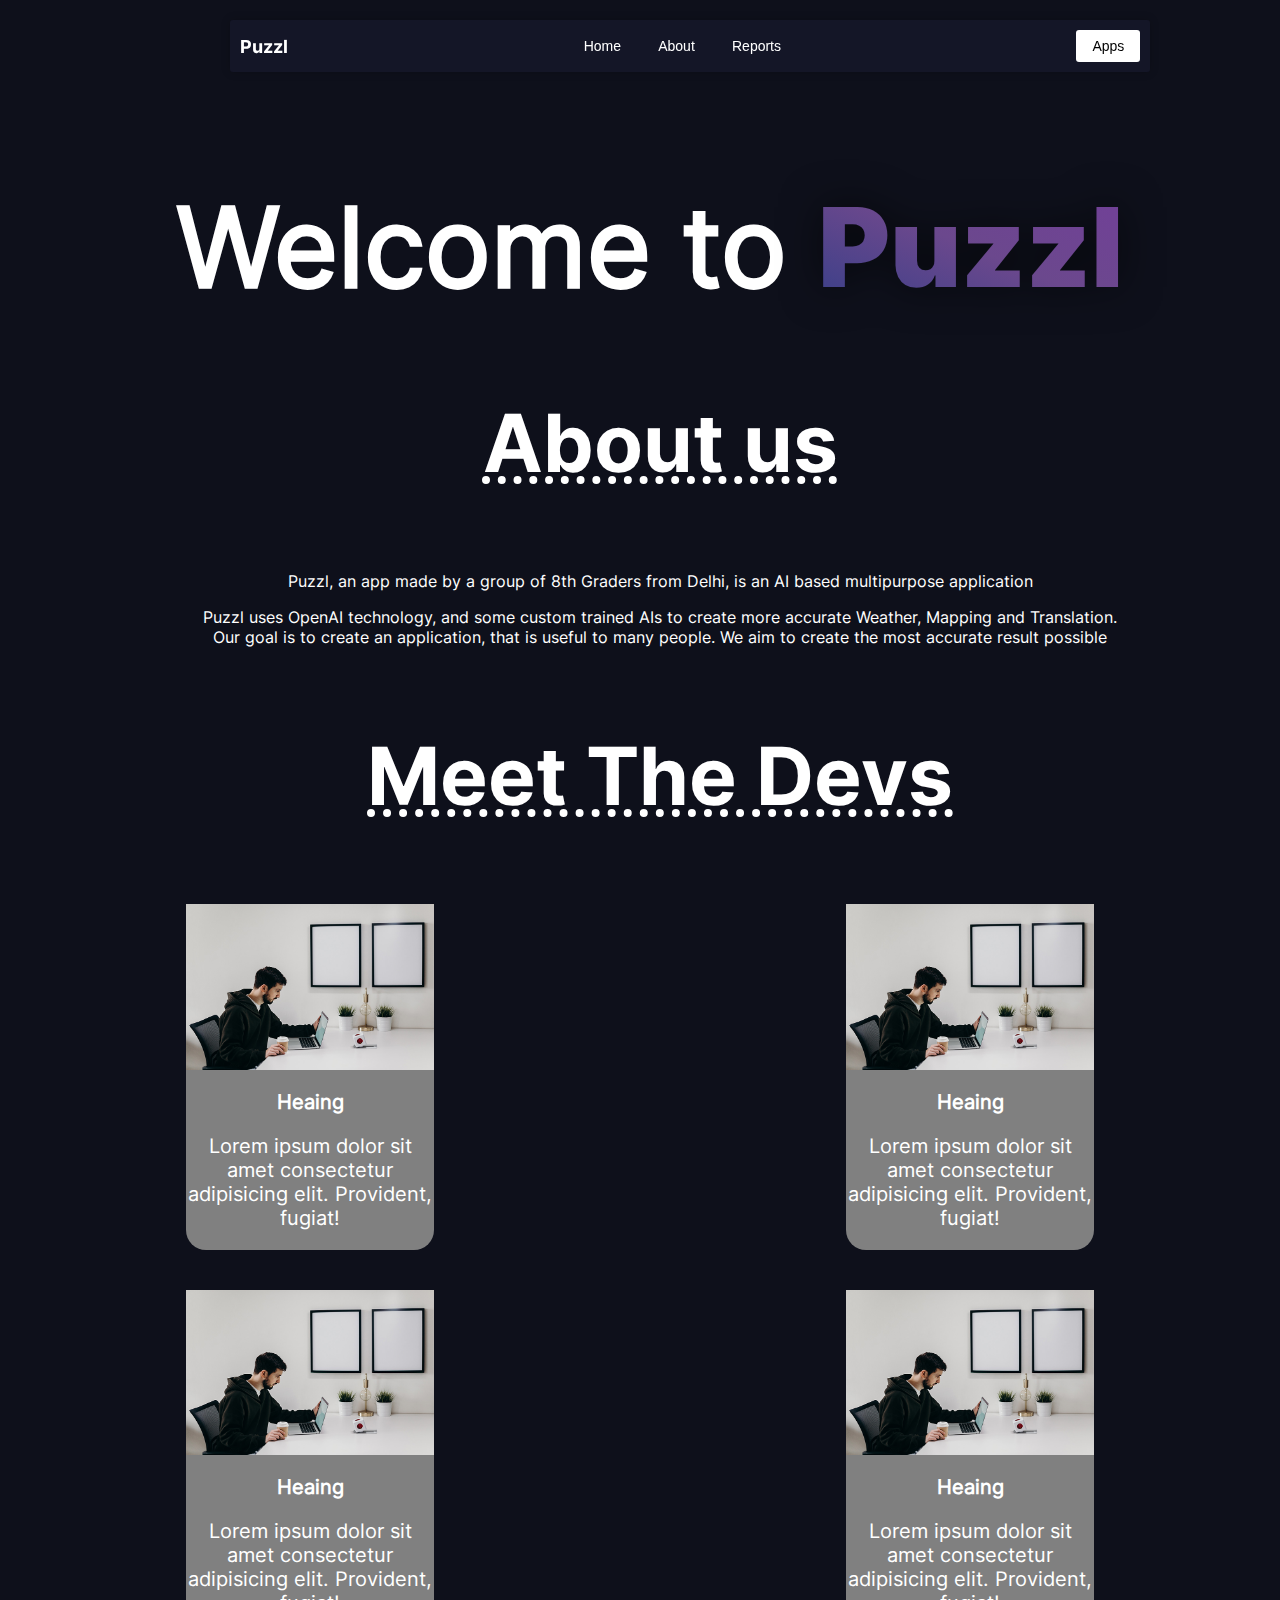
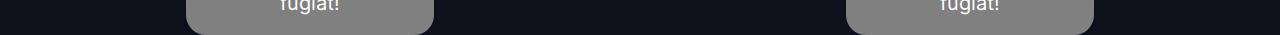
<file: index.html>
<!DOCTYPE html>
<html lang="en">
<head>
    <meta charset="UTF-8">
    <meta name="viewport" content="width=device-width, initial-scale=1.0">
    <title>Puzzl - Testing</title>
    <link rel="stylesheet" type="text/css" href="./CSS/indexstyle.css">
    <link rel="stylesheet" type="text/css" href="./CSS/config.css">
    <link rel="stylesheet" type="text/css" href="./CSS/navbar.css">
    <link rel="stylesheet" type="text/css" href="./CSS/boxstyles.css">
    <!--<script src="./testJS/anim.js"></script>-->
</head>
<body>
    <div id="home"></div>
    <div class="bravo" id="home"></div>

  
    <div class="navbar">
        <div class="logo"><b>Puzzl</b></div>
        <div class="center-buttons">
            <button onclick="window.location.href = '#home';">Home</button>
            <button onclick="window.location.href = '#about';">About</button>
            <button onclick="window.location.href = 'https://forms.gle/hLiYz7RjgWLSwA1Q7';">Reports</button>
        </div>
        <button class="apps-button" onclick="window.location.href = 'apps.html';">Apps</button>
    </div>


    <div class="welcome-text">
        <h1>Welcome to <span class="charlie">Puzzl</span></h1>
    </div>

    <div class="about-header">
        <p>About us</p>
    </div>

    <div class="about" id="about">
        <p>Puzzl, an app made by a group of 8th Graders from Delhi, 
        is an AI based multipurpose application</p>
        <p>Puzzl uses OpenAI technology, 
        and some custom trained AIs to create more
        accurate Weather, Mapping and Translation. <br> Our goal is to create an 
        application, that is useful to many people. 
        We aim to create the most accurate result possible</p>
    </div>
    
    <div class="mtd-header">
        <p>Meet The Devs</p>
    </div>
    <!-- <div class="mtd">

    <div class="float-container">
        <div class="float.child">
    
        <div class="developer-box">
            <img src="developer1.jpg" alt="Developer 1">
            <div class="text">
                <h2>Agastya</h2>
                <p>Web & Lead Developer</p>
            </div>
        </div>
    </div>

<div class="float.child"> 
    <div class="developer-box2">
    <img src="developer2.jpg" alt="Developer 2">
    <div class="text">
        <h2>Harr Kabir</h2>
        <p>App Lead Dev</p>
       </div>
    </div>
 </div>
 </div>
 
 <div class="float-container2"> 
    <div class="float.child2"> 
    <div class="developer-box3">
    <img src="developer2.jpg" alt="Developer 2">
    <div class="text">
        <h2>Harr Kabir</h2>
        <p>App Lead Dev</p>
       </div>
    </div>
 </div>
 <div class="float.child2"> 
    <div class="developer-box4">
    <img src="developer2.jpg" alt="Developer 2">
    <div class="text">
        <h2>Harr Kabir</h2>
        <p>App Lead Dev</p>
       </div>
    </div>
</div>
</div>

 </div> -->
 <div class="dev_container container">
    <div class="child_container">
        <img src="./1.jpg" alt="">
        <h4>Heaing</h4>
        <p>Lorem ipsum dolor sit amet consectetur adipisicing elit. Provident, fugiat!</p>
    </div>
    <div class="child_container">
        <img src="./1.jpg" alt="">
        <h4>Heaing</h4>
        <p>Lorem ipsum dolor sit amet consectetur adipisicing elit. Provident, fugiat!</p>
    </div>
    <div class="child_container">
        <img src="./1.jpg" alt="">
        <h4>Heaing</h4>
        <p>Lorem ipsum dolor sit amet consectetur adipisicing elit. Provident, fugiat!</p>
    </div>
    <div class="child_container">
        <img src="./1.jpg" alt="">
        <h4>Heaing</h4>
        <p>Lorem ipsum dolor sit amet consectetur adipisicing elit. Provident, fugiat!</p>
    </div>
</div>
</body>
<script>
console.log("Hello. Since ur here, pls use our apps because we need the support :)")
console.log("- Puzzl Team")
console.log("If you read this you are gigachad >:)")
console.log("-SPS")
</script>
</html>
</file>
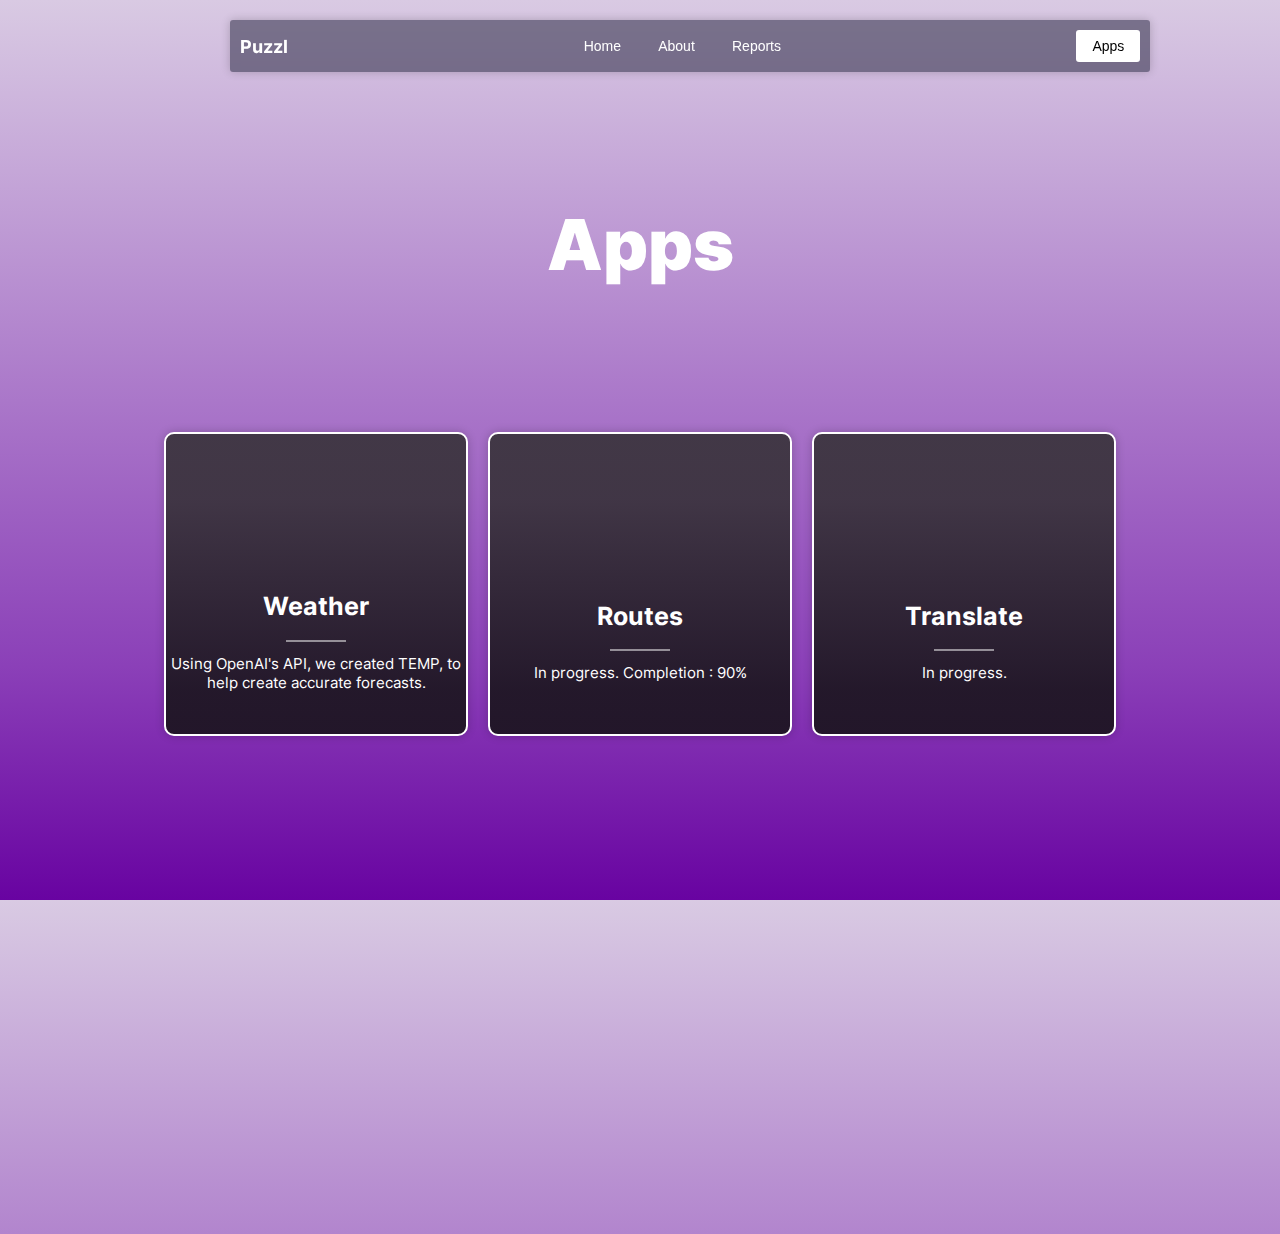
<file: apps.html>
<!DOCTYPE html>
<html lang="en">
<head>
    <meta charset="UTF-8">
    <meta name="viewport" content="width=device-width, initial-scale=1.0">
    <title>Puzzl - Testing [Apps]</title>
    <link rel="stylesheet" href="./CSS/apps.css">
    <link rel="stylesheet" href="./CSS/config.css">
    <link rel="stylesheet" href="./CSS/navbar.css">
</head>
<body>
    <div class="navbar">
        <div class="logo"><b>Puzzl</b></div>
        <div class="center-buttons">
            <button onclick="window.location.href = './index.html';">Home</button>
            <button onclick="window.location.href = './index.html#about';">About</button>
            <button onclick="window.location.href = 'https://forms.gle/hLiYz7RjgWLSwA1Q7';">Reports</button>
        </div>
        <button class="apps-button" onclick="console.log('user is either dumb or messing around')">Apps</button>
    </div>
</div>
<h1 class="title">Apps</h1>
<div class="outer-container">
    <div class="container">
        <div class="box">
            <h1>Weather</h1>
            <hr>
            <p>Using OpenAI's API, we created TEMP, 
            to help create accurate forecasts.</p>
        </div>
        <div class="box">
            <h1>Routes</h1>
            <hr>
            <p>In progress. Completion : 90%</p>
        </div>
        <div class="box">
            <h1>Translate</h1>
            <hr>
            <p>In progress.</p>
        </div>
    </div>
</div>
</body>
</html>
</file>
<file: CSS/indexstyle.css>
/* #0e101b : background */
/* #434A85 : secondry */
/* #71548E : tertiary */
/* #775195: quadrary */

body {
    margin: 0;
    padding: 0;
    color: #ffffff;
    font-family: 'Inter';
    background-color: #0e101b;
    background-size: cover;
    background-repeat: no-repeat;
}


/* texty */
.welcome-text {
    margin-top: 10%; 
    color: #ffffff;
    font-size: 55px;
    padding-left: 20px; 
    font-family: 'Inter';
    z-index: 2;
}

.charlie {
    background: linear-gradient(23deg, rgb(54, 63, 136), rgb(107, 72, 141), rgb(114, 63, 153));
    -webkit-background-clip: text;
    -webkit-text-fill-color: transparent;
    filter: drop-shadow(0 0 20px rgba(0, 0, 0, 0.582));
    font-family: 'Inter Black';
    z-index: 2; 
}

/*abt*/
.about-header {
   
    font-family: 'Inter Bold';
    font-size: 5rem;
    position: relative;
    top: 100%;
    left: 20px;
    color: #ffffff;
    z-index: 2; 
}

.about {
    
    font-family: 'Inter';
    position: relative;
    top: 125%;
    left: 20px;
    color: #ffffff;
    z-index: 2;
}

.mtd-header {
    font-family: 'Inter Bold';
    font-size: 3rem;
    position: relative;
    top: 135%;
    left: 20px;
    color: #ffffff;
    z-index: 2; 
}

/*grad*/

.bravo {
    position: relative;
    width: 100%;
    height: 100%;
    background: rgb(45,52,110);
    background: linear-gradient(0deg, rgba(45,52,110,0) 12%, rgba(103,25,182,0.9122242647058824) 43%, rgba(127,79,175,1) 83%);
    z-index: -1;
    border-radius: 12px 12px 12px 12px;
}
</file>
<file: CSS/config.css>
@font-face {
    font-family: 'Inter';
    src: url('./Fonts/Inter-Regular.woff2');
}

@font-face {
    font-family: 'Inter Black';
    src: url('./Fonts/Inter-Black.woff2');
}

@font-face {
    font-family: 'Inter Bold';
    src: url('./Fonts/Inter-Bold.woff2');
}

::selection {
    background-color: #7751957d;
    color: #ffffff; 
}

/* fallback cuz css is dumb*/

::-moz-selection {
    background-color: #7751957d;
    color: #ffffff;
}
</file>
<file: CSS/navbar.css>
.navbar {
    font-family: 'Inter';
    position: sticky; 
    top: 20px;
    left: 18%;
    background-color: rgba(25, 28, 52, 0.5);
    padding: 10px;
    border-radius: 3px;
    box-shadow: 0 0 10px rgba(0, 0, 0, 0.2);
    z-index: 1000;
    display: flex;
    align-items: center;
    justify-content: space-between;
    max-width: 900px;
    backdrop-filter: blur(5px);
}

.logo {
    color: #fff;
    font-size: 18px;
    font-family: 'Inter Bold';
    position: sticky;
    cursor: default;
    transition: background-color 1s, filter 0.3s;
}

.apps-button,
.center-buttons button {
    padding: 8px 16px;
    font-size: 14px;
    color: #ffffff;
    border: none;
    border-radius: 3px;
    margin: 0.1px;
    cursor: pointer;
    background-color: transparent;
    text-decoration: none;
    position: sticky; 
    transition: color 0.3s, background-color 1s, outline 1s;
}

.apps-button {
    color: #000;
    background-color: #fff;
    position: sticky; 
}

.apps-button:hover {
    color: #fff;
    background: linear-gradient(45deg, #434A85, #71548E, #775195);
    outline: 2px solid white;
}

.logo:hover {
    background: linear-gradient(90deg, #434A85, #71548E, #775195);
    -webkit-background-clip: text;
    -webkit-text-fill-color: transparent;
    filter: drop-shadow(0 0 20px rgba(255, 255, 255, 0.91));
    font-family: 'Inter Bold';
    cursor: default; 
}
</file>
<file: CSS/boxstyles.css>
.mtd {
    margin-top: 40%;
    margin-left: 30%;
    margin-right: 50%;
}

/* 
.developer-box {
    position: relative; 
    flex-direction: row;
    width: 200px;
    height: 200px;
    border-radius: 23px;
    background: linear-gradient(180deg, rgba(128, 34, 190, 0.747) 31%, rgb(120, 0, 131) 67%);
    margin-bottom: 20px;
    box-shadow: 0 0 10px rgba(0, 0, 0, 0.5);
    z-index: 3;
} */
/* .developer-box2 {
    position: relative;
    flex-direction: row;
    width: 200px;
    height: 200px;
    border-radius: 23px;
    background: linear-gradient(180deg, rgba(128, 34, 190, 0.747) 31%, rgb(120, 0, 131) 67%);
    overflow: hidden;
    margin-bottom: 20px;
    box-shadow: 0 0 10px rgba(0, 0, 0, 0.5);
    z-index: 3;
}

.developer-box3 {
    margin-top: 40%;
    margin-left: 30%;
    margin-right: 50%;
    position: relative; 
    flex-direction: row;
    width: 200px;
    height: 200px;
    border-radius: 23px;
    background: linear-gradient(180deg, rgba(128, 34, 190, 0.747) 31%, rgb(120, 0, 131) 67%);
    overflow: hidden;
    margin-bottom: 20px;
    box-shadow: 0 0 10px rgba(0, 0, 0, 0.5);
    z-index: 3;
}

.developer-box4 {
    position: relative;
    flex-direction: row;
    width: 200px;
    height: 200px;
    border-radius: 23px;
    background: linear-gradient(180deg, rgba(128, 34, 190, 0.747) 31%, rgb(120, 0, 131) 67%);
    margin-bottom: 20px;
    box-shadow: 0 0 10px rgba(0, 0, 0, 0.5);
    z-index: 3;
}

.developer-box img {
    width: 100%;
    border-radius: 23px 23px 0 0;

}

.text {
    position: absolute;
    bottom: 0;
    left: 0;
    width: 100%;
    text-align: center;
    padding: 10px;
    color: #fff;
}

.mtd2 {
    margin-top: 10%;
    margin-left: 60%;
    margin-right: 50%;
}


.float-container {
    border: 3px solid #fff;
    padding: 20px;
}

.float-child {
    width: 50%;
    float: right;

}  
.float-container2 {
    border: 3px solid #fff;
    padding: 20px;
}

.float-child2 {
    width: 50%;
    float: right;

}  
 */

 .dev_container {
    height: 100%;
    width: 100%;
    display: grid;
    gap: 40px;
    grid-template-columns:1fr 1fr ;
}

.dev_container .child_container {
    height: 100%;
    width: 40%;
    border-radius: 20px;
    justify-self: center;
    background-color: grey;
    display: flex;
    flex-direction: column;
    justify-content: space-evenly;
}
.dev_container .child_container img{
    height: 100%;
    width: 100%;
    background-position: center;
    background-size: cover;
}


.dev_container .child_container h4 {
    text-align: center;
    font-size: 20px;
    margin: 20px 0 0 0;
}

.dev_container .child_container p {
    text-align: center;
    font-size: 20px;
}

.mtd-header,
.about-header {
    text-align: center;
    font-size: 5rem;
    text-decoration: dotted underline;
}

.welcome-text,
.welcome-text h1,
.about    {
    text-align: center;
}
</file>
<file: CSS/apps.css>
body, html {
    margin: 0;
    padding: 0;
    height: 100%;
}

body {
    background: rgb(217,202,227);
    overflow : hidden;
    background: linear-gradient(180deg, rgba(217,202,227,1) 0%, rgba(139,64,184,1) 74%, rgba(104,3,161,1) 100%);
    background-size: cover;
}

.outer-container {
    display: flex;
    justify-content: center;
    align-items: center;
    height: 100%;
}

.container {
    display: flex;
}

.box {
    border : 2px solid #fff;
    background: rgb(18,18,18);
    background: linear-gradient(0deg, rgba(18,18,18,0.85) 14%, rgba(46,45,45,0.8337710084033614) 78%);
    position: relative;
    display: flex;
    flex-direction: column;
    justify-content: center;
    align-items: center;
    width: 300px;
    height: 300px;
    border-radius: 10px;
    margin: 0 10px;
    box-shadow: 0 0 10px rgba(0, 0, 0, 0.2);
    overflow: hidden;
    transition: transform 0.3s ease-in-out;
    margin-bottom: 400px;
}

.box .content {
    text-align: center;
    padding: 20px;
}

.box h1{
    font-family: 'Inter Bold';
    padding-top: 40%;
    margin-top: 10px;
    font-size: 25px;
    color: #fff;
}

.box p{
    text-align : center;
    font-family: 'Inter';
    margin-top: 10px;
    font-size: 15px;
    color: #fff;
}

.box:hover {
    transform: scale(1.05);
}

hr {
    width: 20%;
    border : none;
    margin: 2px auto;
    height: 2px;
    background-color: rgba(255, 255, 255, 0.5); 
}

.title {
    font-family: 'Inter Black';
    color: #fff;
    text-align: center;
    font-size: 70px;
    margin-top: 150px; 
}
</file>
